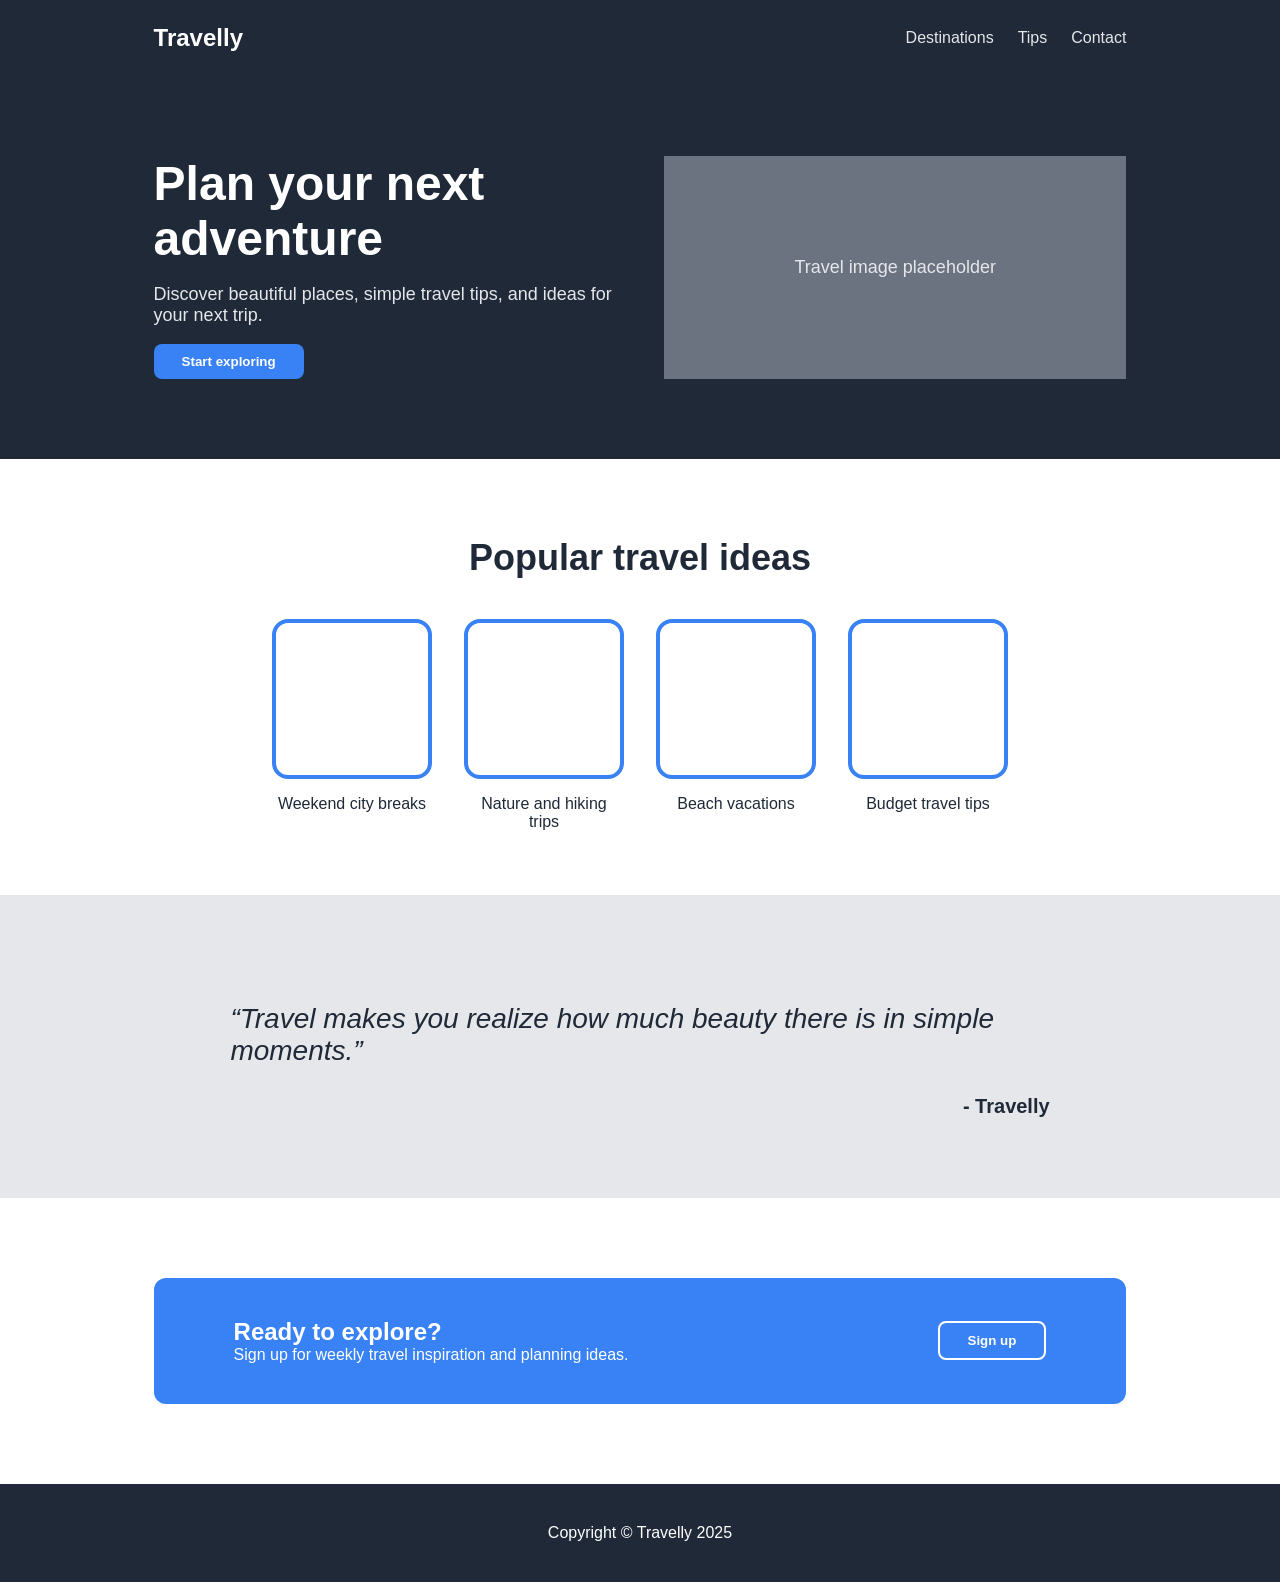
<file: landing-page/index.html>
<!DOCTYPE html>
<html lang="en">
<head>
  <meta charset="UTF-8">
  <meta name="viewport" content="width=device-width, initial-scale=1.0">
  <title>Travel Landing Page</title>
  <link rel="stylesheet" href="style.css">
</head>
<body>
  <header class="header">
    <div class="logo">Travelly</div>

    <nav>
      <a href="#">Destinations</a>
      <a href="#">Tips</a>
      <a href="#">Contact</a>
    </nav>
  </header>

  <main>
    <section class="hero">
      <div class="hero-text">
        <h1>Plan your next adventure</h1>
        <p>
          Discover beautiful places, simple travel tips, and ideas for your next trip.
        </p>
        <button>Start exploring</button>
      </div>

      <div class="hero-image">
        <p>Travel image placeholder</p>
      </div>
    </section>

    <section class="info">
      <h2>Popular travel ideas</h2>

      <div class="cards">
        <div class="card">
          <div class="card-image"></div>
          <p>Weekend city breaks</p>
        </div>

        <div class="card">
          <div class="card-image"></div>
          <p>Nature and hiking trips</p>
        </div>

        <div class="card">
          <div class="card-image"></div>
          <p>Beach vacations</p>
        </div>

        <div class="card">
          <div class="card-image"></div>
          <p>Budget travel tips</p>
        </div>
      </div>
    </section>

    <section class="quote">
      <p>
        “Travel makes you realize how much beauty there is in simple moments.”
      </p>
      <strong>- Travelly</strong>
    </section>

    <section class="signup">
      <div>
        <h2>Ready to explore?</h2>
        <p>Sign up for weekly travel inspiration and planning ideas.</p>
      </div>

      <button>Sign up</button>
    </section>
  </main>

  <footer>
    <p>Copyright © Travelly 2025</p>
  </footer>
</body>
</html>
</file>
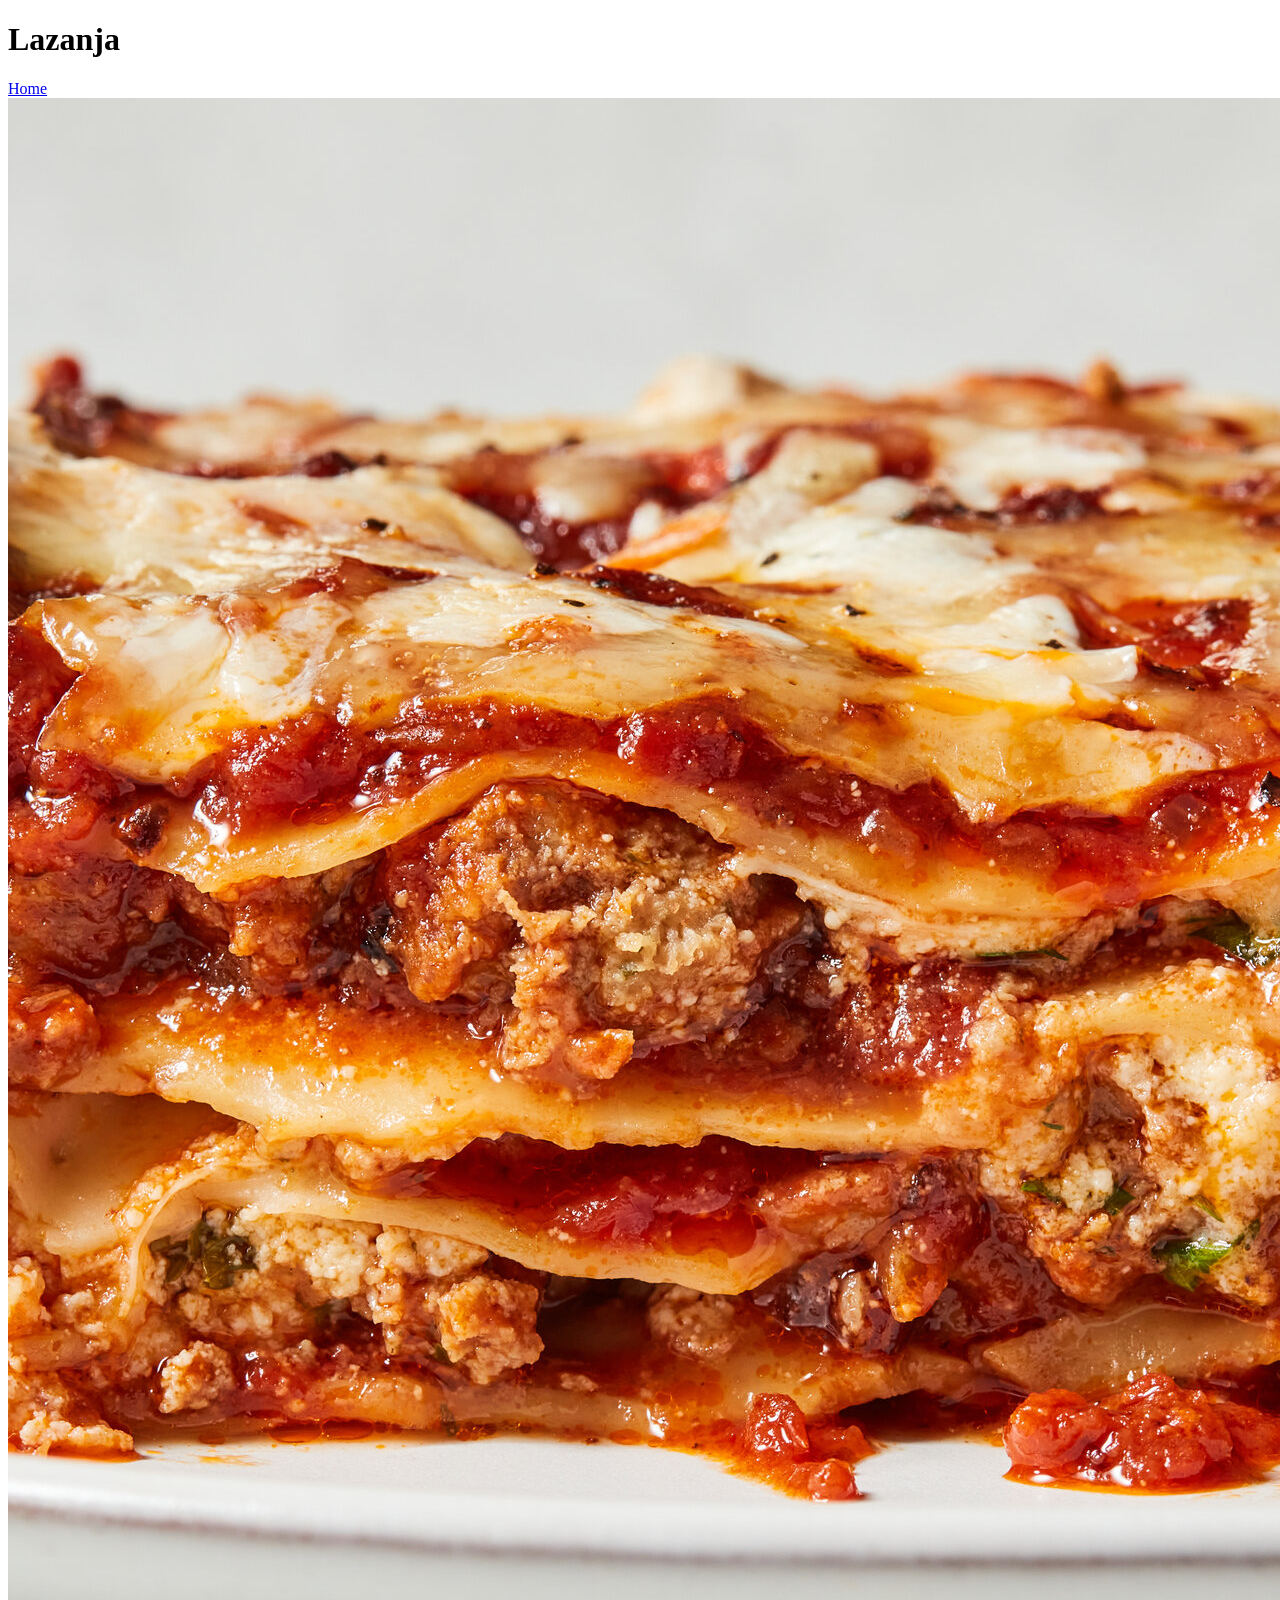
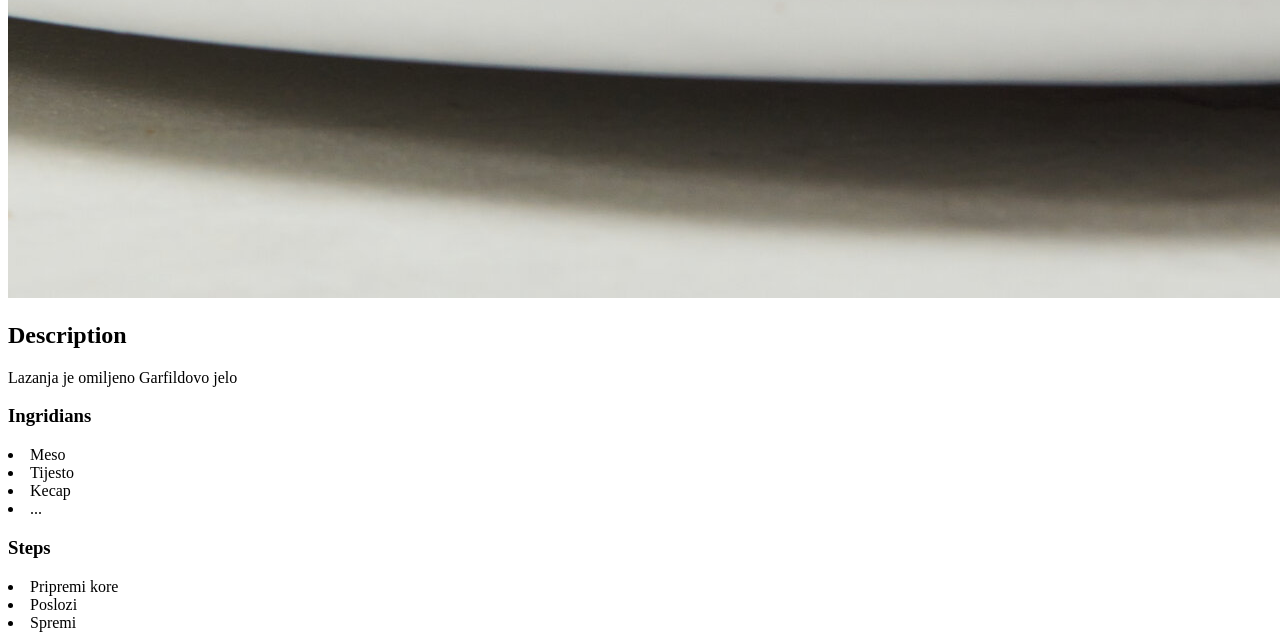
<file: recipes/lasagna.html>
<!DOCTYPE html>
<html lang="en">
<head>
    <meta charset="UTF-8">
    <title>Document</title>
</head>
<body>
    <h1>Lazanja</h1>
    <a href="../index.html">Home</a>
    <img src="Lasagna.jpg" alt="Lasagna">
    <h2>Description</h2>
    <p>Lazanja je omiljeno Garfildovo jelo</p>
    <h3>Ingridians</h3>
    <ui>
        <li>Meso</li>
        <li>Tijesto</li>
        <li>Kecap</li>
        <li>...</li>
    </ui>
    <h3>Steps</h3>
    <oi>
        <li>Pripremi kore</li>
        <li>Poslozi</li>
        <li>Spremi</li>
    </oi>
</body>
</html>
</file>
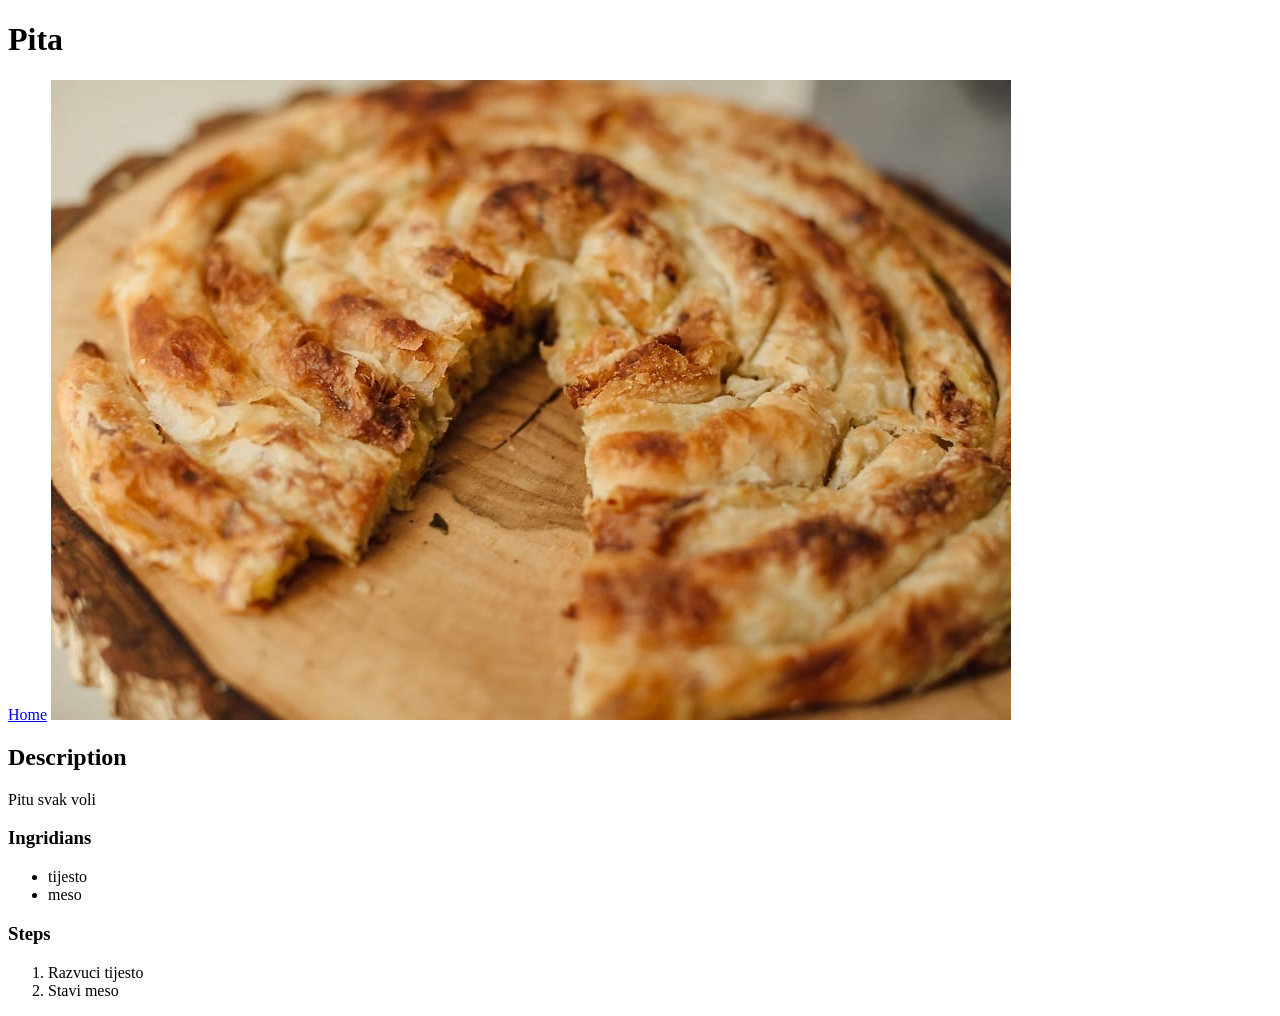
<file: recipes/pie.html>
<!DOCTYPE html>
<html lang="en">
<head>
    <meta charset="UTF-8">
    <title>Document</title>
</head>
<body>
    <h1>Pita</h1>
    <a href="../index.html">Home</a>
    <!--<a href="pita.jpg" alt="Pie"></a> -ovo je link a ne <slika-->
    <img src="pita.jpg" alt="Pie">
    <h2>Description</h2>
    <p>Pitu svak voli</p>
    <h3>Ingridians</h3>
    <ul>
        <li>tijesto</li>
        <li>meso</li>
    </ul>
    <h3>Steps</h3>
    <ol>
        <li>Razvuci tijesto</li>
        <li>Stavi meso</li>
    </ol>
</body>
</html>
</file>
<file: landing-page/style.css>
* {
  box-sizing: border-box;
}

body {
  margin: 0;
  font-family: Arial, sans-serif;
  color: #1f2937;
}

.header,
.hero,
footer {
  background-color: #1f2937;
  color: white;
}

.header {
  display: flex;
  justify-content: space-between;
  align-items: center;
  padding: 24px 12%;
}

.logo {
  font-size: 24px;
  font-weight: bold;
}

nav {
  display: flex;
  gap: 24px;
}

nav a {
  color: #e5e7eb;
  text-decoration: none;
}

.hero {
  display: flex;
  justify-content: space-between;
  gap: 48px;
  padding: 80px 12%;
}

.hero-text,
.hero-image {
  flex: 1;
}

.hero h1 {
  margin: 0;
  font-size: 48px;
  font-weight: 900;
}

.hero p {
  color: #e5e7eb;
  font-size: 18px;
}

button {
  padding: 10px 28px;
  border: none;
  border-radius: 8px;
  background-color: #3882f6;
  color: white;
  font-weight: bold;
  cursor: pointer;
}

.hero-image {
  min-height: 220px;
  background-color: #6b7280;
  display: flex;
  align-items: center;
  justify-content: center;
}

.info {
  padding: 48px 12%;
  text-align: center;
}

.info h2 {
  font-size: 36px;
  margin-bottom: 40px;
}

.cards {
  display: flex;
  justify-content: center;
  gap: 32px;
  flex-wrap: wrap;
}

.card {
  width: 160px;
}

.card-image {
  height: 160px;
  border: 4px solid #3882f6;
  border-radius: 16px;
}

.quote {
  background-color: #e5e7eb;
  padding: 80px 18%;
  font-size: 28px;
  font-style: italic;
}

.quote strong {
  display: block;
  text-align: right;
  font-size: 20px;
  font-style: normal;
}

.signup {
  margin: 80px 12%;
  padding: 40px 80px;
  background-color: #3882f6;
  color: white;
  border-radius: 12px;
  display: flex;
  justify-content: space-between;
  align-items: center;
}

.signup h2,
.signup p {
  margin: 0;
}

.signup button {
  border: 2px solid white;
}

footer {
  padding: 24px;
  text-align: center;
}
</file>
